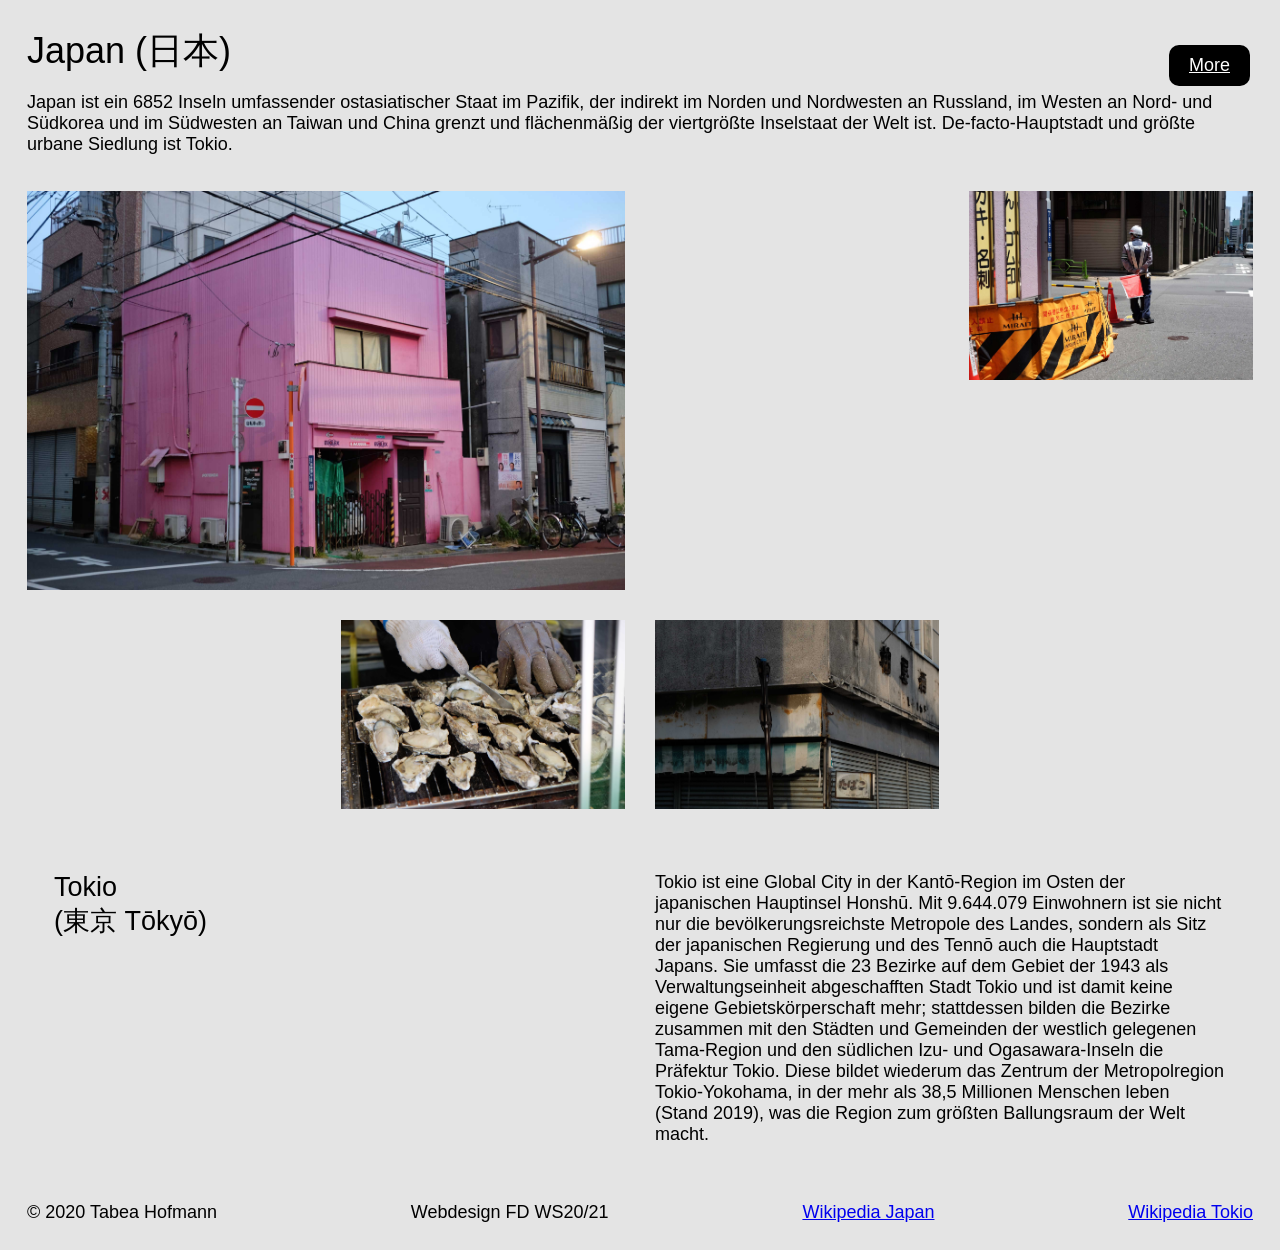
<file: index.html>
<!DOCTYPE html>
<html lang="de">
<head>
    <title>Japan (日本)</title>
    <meta charset="utf-8">
    <meta name="viewport" content="width=device-width, initial-scale=1.0">
    <link rel="stylesheet" type="text/css" href="css/style.css">
</head>
<body>
  
<header>
    <h1>Japan (日本)</h1>
    
    <div class="btn">
        <a href=" ">More</a>
    </div>
</header>
    
    <section class="intro">
        
       <p> Japan ist ein 6852 Inseln umfassender ostasiatischer Staat im Pazifik, der indirekt im Norden und Nordwesten an Russland, im Westen an Nord- und Südkorea und im Südwesten an Taiwan und China grenzt und flächenmäßig der viertgrößte Inselstaat der Welt ist. De-facto-Hauptstadt und größte urbane Siedlung ist Tokio.</p> 
    </section>
   
    <section class="images">
        <figure class="img-1">
            <img src="img/Japan-4.jpg" alt="Lorem ipsum">
      
        </figure>
        
        <figure class="img-2">
            <img src="img/Japan-3.jpg" alt="Lorem ipsum">
      
        </figure>
        
        <figure class="img-3">
            <img src="img/Japan-2.jpg" alt="Lorem ipsum">
      
        </figure>
        
        <figure class="img-4">
            <img src="img/Japan-1.jpg" alt="Lorem ipsum">
      
        </figure>
    
    </section>
    
    <section class="text">
        
            <h2>Tokio<br>
    (東京 Tōkyō)</h2>
        
      <p> Tokio ist eine Global City in der Kantō-Region im Osten der japanischen Hauptinsel Honshū. Mit 9.644.079 Einwohnern ist sie nicht nur die bevölkerungsreichste Metropole des Landes, sondern als Sitz der japanischen Regierung und des Tennō auch die Hauptstadt Japans. Sie umfasst die 23 Bezirke auf dem Gebiet der 1943 als Verwaltungseinheit abgeschafften Stadt Tokio und ist damit keine eigene Gebietskörperschaft mehr; stattdessen bilden die Bezirke zusammen mit den Städten und Gemeinden der westlich gelegenen Tama-Region und den südlichen Izu- und Ogasawara-Inseln die Präfektur Tokio. Diese bildet wiederum das Zentrum der Metropolregion Tokio-Yokohama, in der mehr als 38,5 Millionen Menschen leben (Stand 2019), was die Region zum größten Ballungsraum der Welt macht.</p>  
    </section>
    
<footer>
    
   <p> © 2020 Tabea Hofmann</p> 


<p class="fd">Webdesign FD WS20/21</p>
        <div class="wiki">
        <a href="https://de.wikipedia.org/wiki/Japan">Wikipedia Japan</a>
    </div>
        <div class="wiki">
        <a href="https://de.wikipedia.org/wiki/Tokio">Wikipedia Tokio</a>
        </div>

    </footer>
    
</body>
</html>
</file>
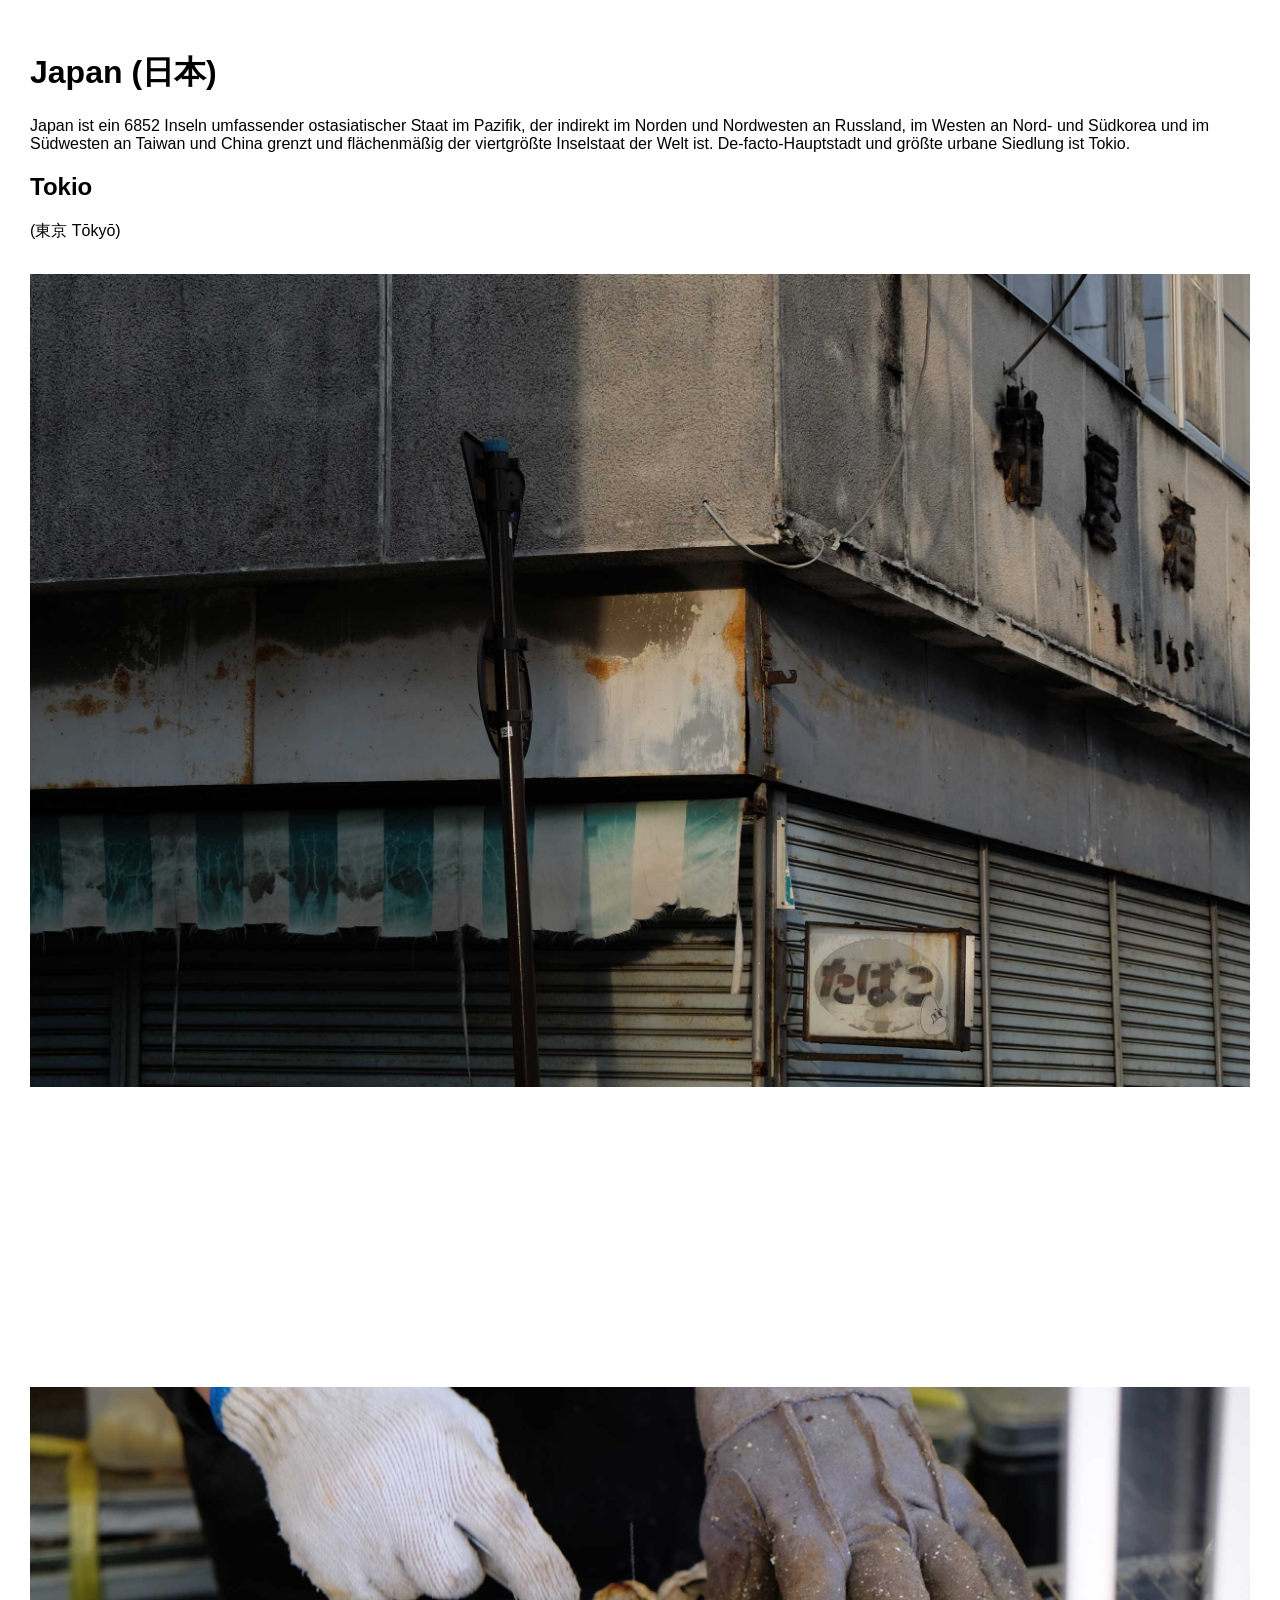
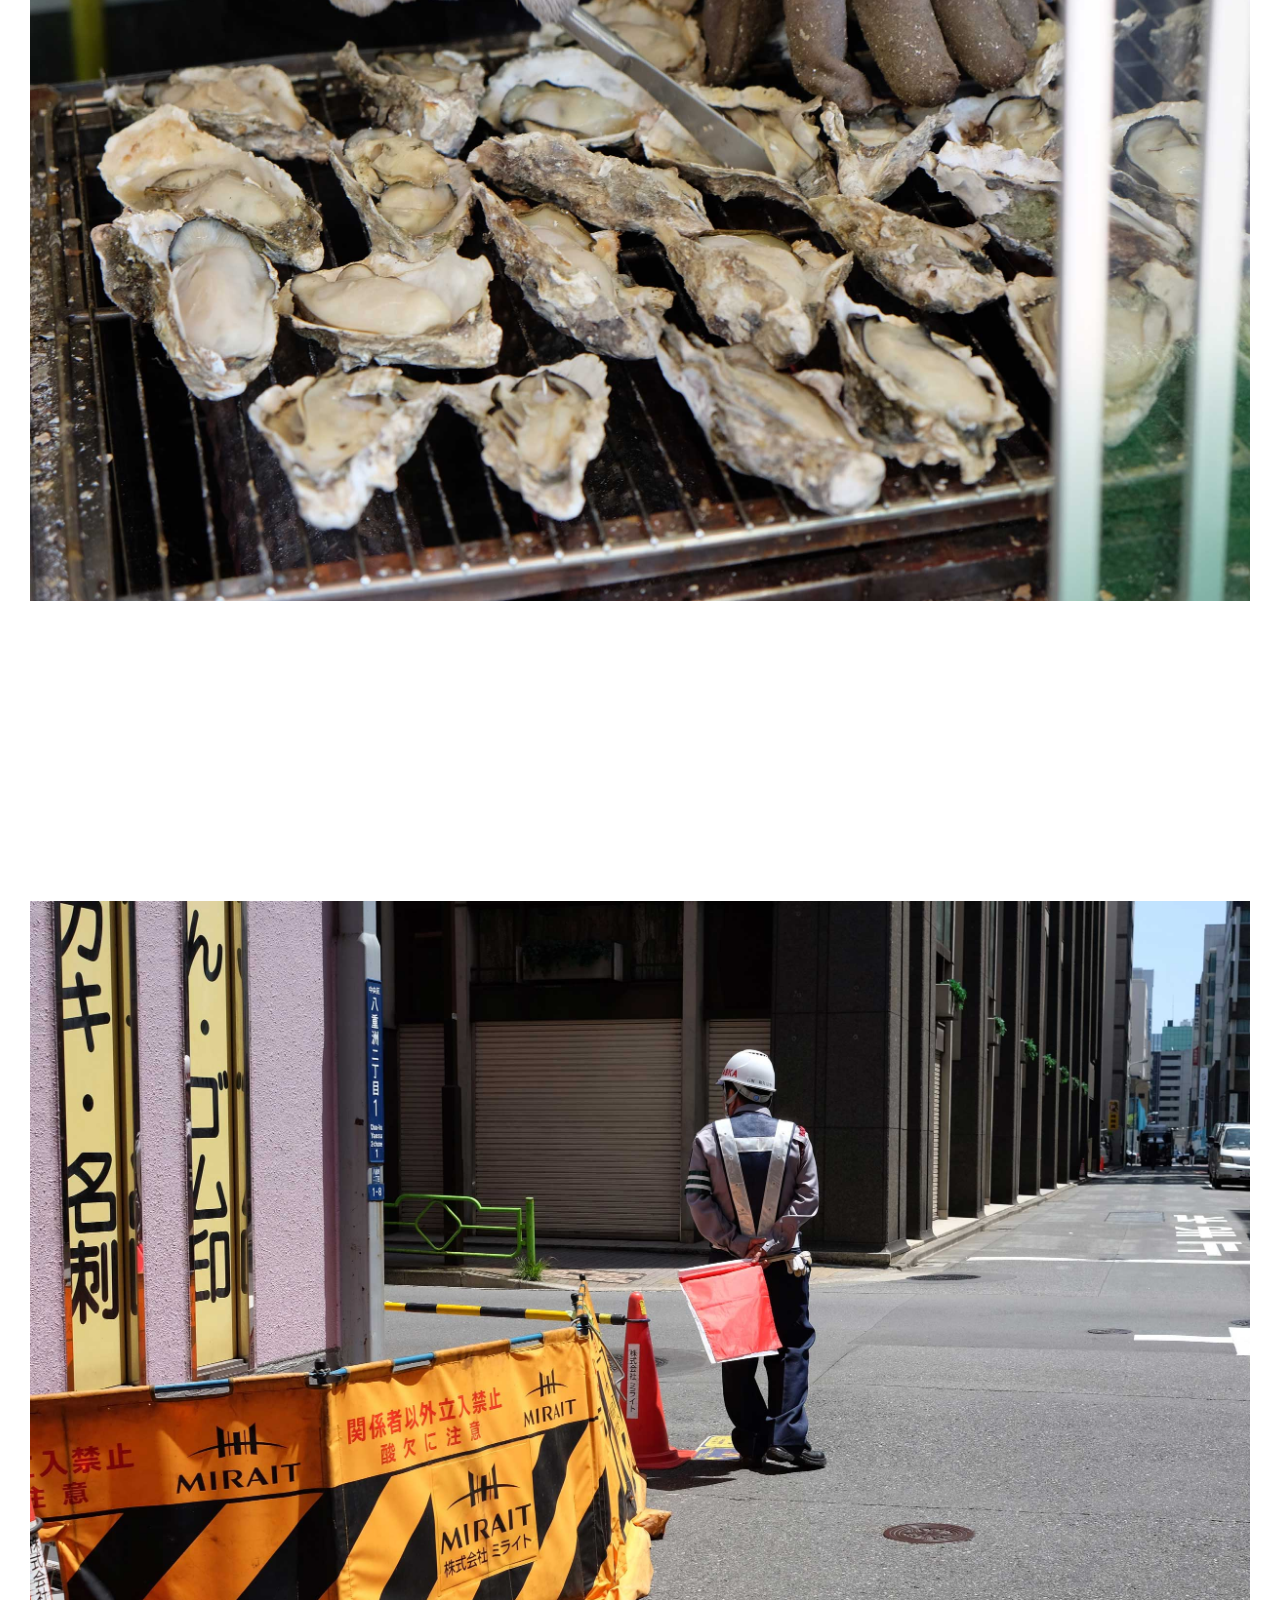
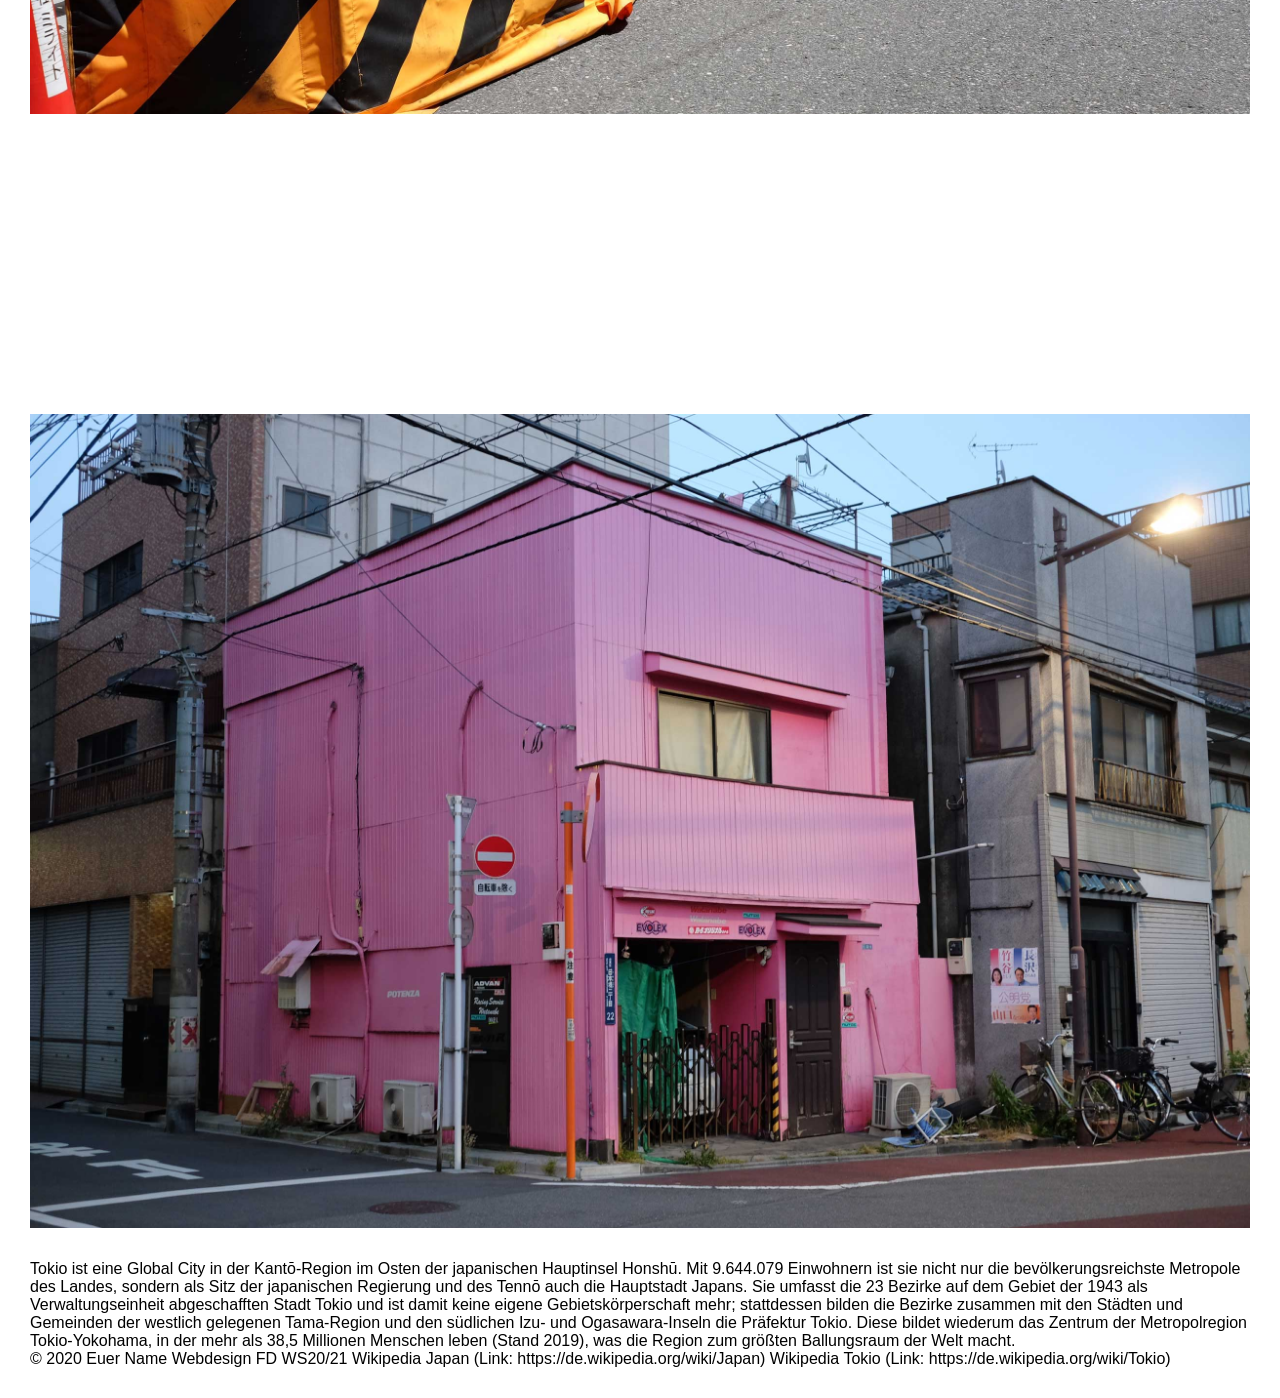
<file: Japan/index.html>
<!DOCTYPE html>
<html lang="de">
<head>
    <title>Japan (日本)</title>
    <meta charset="utf-8">
    <meta name="viewport" content="width=device-width, initial-scale=1.0">
    <link rel="stylesheet" type="text/css" href="css/style.css">
</head>
<body>
  
<header>
    <h1>Japan (日本)</h1>
</header>
    
    <section class="intro">
        
        Japan ist ein 6852 Inseln umfassender ostasiatischer Staat im Pazifik, der indirekt im Norden und Nordwesten an Russland, im Westen an Nord- und Südkorea und im Südwesten an Taiwan und China grenzt und flächenmäßig der viertgrößte Inselstaat der Welt ist. De-facto-Hauptstadt und größte urbane Siedlung ist Tokio.
         
    </section>
    <h2>Tokio</h2>
    (東京 Tōkyō)
   
    <section class="images">
        <figure class="img-1">
            <img src="img/Japan-1.jpg" alt="Lorem ipsum">
      
        </figure>
        
        <figure class="img-1">
            <img src="img/Japan-2.jpg" alt="Lorem ipsum">
      
        </figure>
        
        <figure class="img-1">
            <img src="img/Japan-3.jpg" alt="Lorem ipsum">
      
        </figure>
        
        <figure class="img-1">
            <img src="img/Japan-4.jpg" alt="Lorem ipsum">
      
        </figure>
    
    </section>
    
    <section class="text">
        
        Tokio ist eine Global City in der Kantō-Region im Osten der japanischen Hauptinsel Honshū. Mit 9.644.079 Einwohnern ist sie nicht nur die bevölkerungsreichste Metropole des Landes, sondern als Sitz der japanischen Regierung und des Tennō auch die Hauptstadt Japans. Sie umfasst die 23 Bezirke auf dem Gebiet der 1943 als Verwaltungseinheit abgeschafften Stadt Tokio und ist damit keine eigene Gebietskörperschaft mehr; stattdessen bilden die Bezirke zusammen mit den Städten und Gemeinden der westlich gelegenen Tama-Region und den südlichen Izu- und Ogasawara-Inseln die Präfektur Tokio. Diese bildet wiederum das Zentrum der Metropolregion Tokio-Yokohama, in der mehr als 38,5 Millionen Menschen leben (Stand 2019), was die Region zum größten Ballungsraum der Welt macht.
        
    </section>
    
<footer>
    © 2020 Euer Name
Webdesign FD WS20/21

Wikipedia Japan
(Link: https://de.wikipedia.org/wiki/Japan)
Wikipedia Tokio
(Link: https://de.wikipedia.org/wiki/Tokio)
    </footer>
    
</body>
</html>
</file>
<file: css/style.css>
body, section, p, h1, h2, a, figure, header, footer {
    padding: 0;
    margin: 0;
    font-style: normal;
    font-weight: normal;
}




h1{ padding-bottom: 1rem;
}
h2{}

figure {
    line-height: 0;
}

img {
    width: 100%;
    height: auto;
}

.btn a {color: #E4E4E4;
    background-color: #121212;
    padding: 15px 40px;
    border-radius: 10px;
    position: fixed;
    right: 30px;
    top:40px;
    
          
}







.btn a{
    position: fixed;
    top:45px;
    right:30px
}

.btn a {
    background-color: black;
    color: white;
    padding: 10px 20px;
    padding:right 40px
        
    transition: all 0.3s;
}

.btn a :hover{ background-color: aqua;
    color: #121212;
    text-decoration: none;}
    







/* styles */

body {
    font-family: Arial, sans-serif;
    font-size: 18px;
    padding: 1.5em;
    background-color: #E4E4E4; 
}


.images {
    display: grid;
    grid-template-columns: repeat(4, 1fr);
    grid-gap: 30px;
    padding-top: 2em;
    padding-bottom: 2em;
}

.img-1 {
    grid-column: 1 / span 2;
}

.img-2 {
    grid-column: 4 / span 1;
}
.img-3 {
    grid-column: 2 / span 1;
}


.text {
    display: grid;
    grid-template-columns: repeat(2, 1fr);
    grid-gap: 30px;
    padding: 1.5em
}



footer{ display:flex;
justify-content: space-between;
flex-direction: row;
margin-top: 30px;
}

.fd{margin-right: 0;}










@media screen and (max-width: 900px) {
    h1{ padding-bottom: 1rem;
 }
h2{ }
img {
    width: 100%;
    height: auto;
}
    
    
    
    body {
    font-family: Arial, sans-serif;
    font-size: 18px;
    padding: 1.5em;
}


btn {
    display: inline-block;
    color: #121212;
    text-decoration:: none;
    background-color: : #00FFEA;
    padding: 15px; 40px;
    border-radius: 10px;
          
}
    
    
    
    mg {
    width: 100%    
}

.img-1 {
    grid-column: 1 / span 1; 
}

.img-2 {
    grid-column: 1 / span 1;   
}

.img-3 {
   grid-column: 1 / span 1; 
}
    
   
.images {
    display: grid;
    grid-template-columns: repeat(1, 1fr);
    grid-gap: 30px;
    padding-top: 2em;
    padding-bottom: 2em;
}
 
    
    
    
    
    
    
    
    
    
}
</file>
<file: Japan/css/style.css>
/*reset*/

body {
    font-family: arial sans-serif;
}

html, body, hi, p {
    padding: 0;
    margin: 0;
}

figure {
    padding: 0;
    margin: 0;
    line-height: 0;
}

img {
    width: 100%;
    height: auto
}




.images{ 
    
    display:grid;
    grid-template-columns: repeat (4, 1fr);
    grid-gap:300px;
    padding-bottom: 2em;
    padding-top: 2em;


}


.img-1 {
    grid-column: 1/ span 2;
}

.img-2 {
    grid-column: 4/ span 1;
}

.img-3 {
    grid-column: 2 /span 1;
}






/*styles*/

h1 {
    color: black;
    font-weight: 30px
}

body {
    font-family: arial, sans-serif;
    padding: 30px
}

.item-1 {
    grid-column: 1 / span 1;
}

@media screen and (min-width: 900px) {
    .images {
        grid-template-columns: repeat (2, 1fr);
    }
}

a {
    text-decoration: none
}

.btn {
    position:fixed;
    right: 2em;
    bottom: 2em
}
</file>
